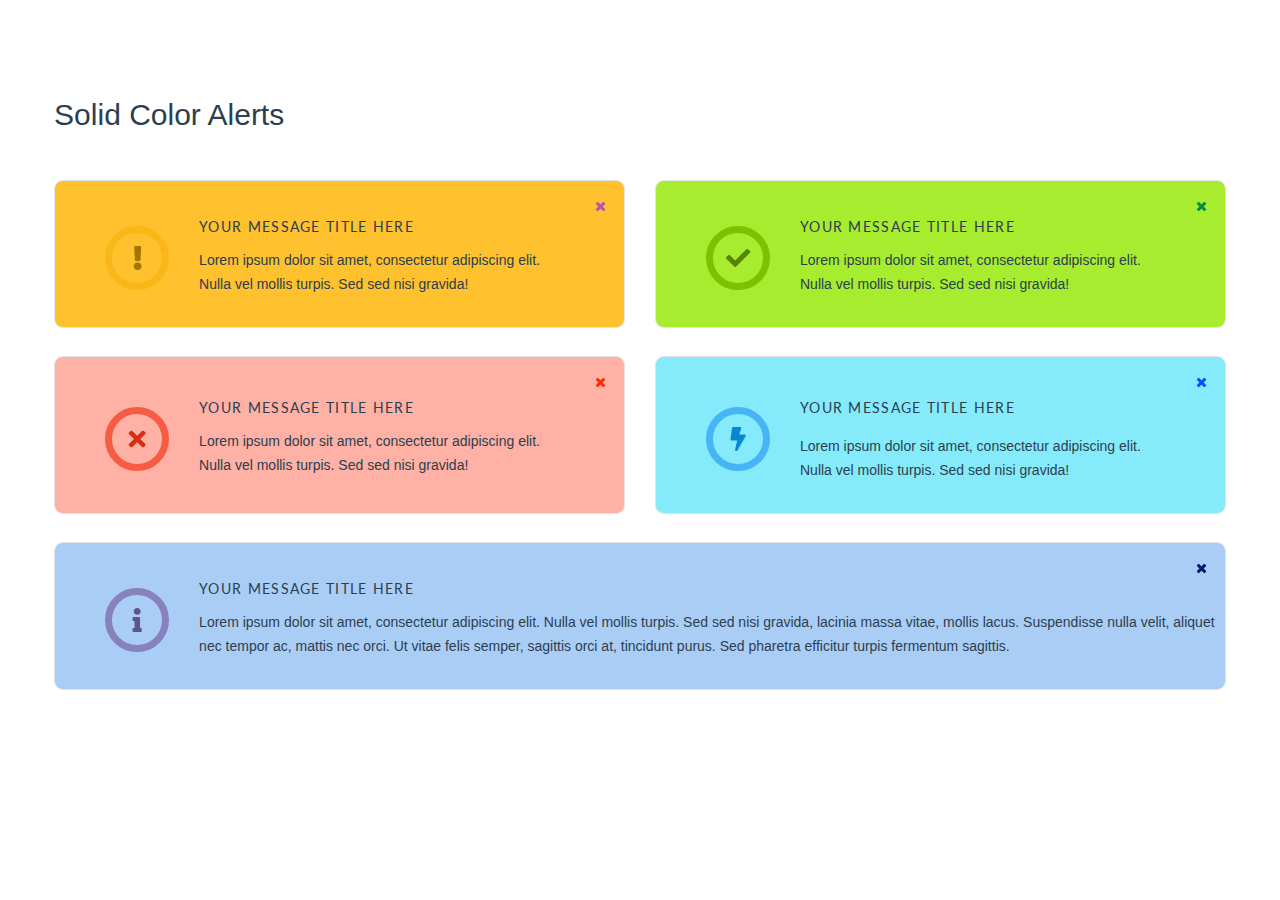
<file: homework2/index.html>
<!DOCTYPE html>
<html lang="en">
  <head>
    <meta charset="UTF-8" />
    <meta http-equiv="X-UA-Compatible" content="IE=edge" />
    <meta name="viewport" content="width=device-width, initial-scale=1.0" />
    <link rel="preconnect" href="https://fonts.googleapis.com" />
    <link rel="preconnect" href="https://fonts.gstatic.com" crossorigin />
    <link rel="preconnect" href="https://fonts.googleapis.com" />
    <link rel="preconnect" href="https://fonts.gstatic.com" crossorigin />
    <link
      href="https://fonts.googleapis.com/css2?family=Lato:ital,wght@0,900;1,300&display=swap"
      rel="stylesheet"
    />
    <link rel="stylesheet" href="./styles/index.css" />
    <title>Document</title>
  </head>
  <body>
    <main>
      <p class="alert-text">Solid Color Alerts</p>
      <div class="main-div">
        <div class="main-div-child">
          <div class="icon-exclamation">
            <img src="./assets/exclamation.png" alt="icon" />
          </div>
          <div>
            <p class="heading-sm-p">YOUR MESSAGE TITLE HERE</p>
            <p class="description">
              Lorem ipsum dolor sit amet, consectetur adipiscing elit. <br> Nulla vel
              mollis turpis. Sed sed nisi gravida!
            </p>
          </div>
          <img class="cancel cancel-1" src="./assets/cancel.png" alt="icon">
        </div>
        <div class="main-div-child">
          <div class="icon-checkmark">
            <img src="./assets/checkmark.png" alt="icon" />
          </div>
          <div>
            <p class="heading-sm-p">YOUR MESSAGE TITLE HERE</p>
            <p class="description">
              Lorem ipsum dolor sit amet, consectetur adipiscing elit. <br> Nulla vel
              mollis turpis. Sed sed nisi gravida!
            </p>
          </div>
          <img class="cancel cancel-2" src="./assets/cancel.png" alt="icon">
        </div>
        <div class="main-div-child">
          <div class="icon-nah">
            <img src="./assets/naah.png" alt="icon" />
          </div>
          <div>
            <p class="heading-sm-p">YOUR MESSAGE TITLE HERE</p>
            <p class="description">
              Lorem ipsum dolor sit amet, consectetur adipiscing elit. <br>  Nulla vel
              mollis turpis. Sed sed nisi gravida!
            </p>
          </div>
          <img class="cancel cancel-3" src="./assets/cancel.png" alt="icon">
        </div>
        <div class="main-div-child">
          <div class="icon-thunder">
            <img src="./assets/thunder.png" alt="icon" />
          </div>
          <div class="description">
            <p class="heading-sm-p">YOUR MESSAGE TITLE HERE</p>
            <p>
              Lorem ipsum dolor sit amet, consectetur adipiscing elit. <br>  Nulla vel
              mollis turpis. Sed sed nisi gravida!
            </p>
          </div>
          <img class="cancel cancel-4" src="./assets/cancel.png" alt="icon">
        </div>
        <div class="main-div-child">
          <div class="icon-i">
            <img src="./assets/i.png" alt="icon" />
          </div>
          <div>
            <p class="heading-sm-p">YOUR MESSAGE TITLE HERE</p>
            <p class="description">
              Lorem ipsum dolor sit amet, consectetur adipiscing elit. Nulla vel
              mollis turpis. Sed sed nisi gravida, lacinia massa vitae, mollis
              lacus. Suspendisse nulla velit, aliquet nec tempor ac, mattis nec
              orci. Ut vitae felis semper, sagittis orci at, tincidunt purus.
              Sed pharetra efficitur turpis fermentum sagittis.
            </p>
          </div>
          <img class="cancel cancel-5" src="./assets/cancel.png" alt="icon">
        </div>
      </div>
    </main>
  </body>
</html>
</file>
<file: homework2/styles/index.css>
/* http://meyerweb.com/eric/tools/css/reset/ 
   v2.0 | 20110126
   License: none (public domain)
*/
html, body, div, span, applet, object, iframe,
h1, h2, h3, h4, h5, h6, p, blockquote, pre,
a, abbr, acronym, address, big, cite, code,
del, dfn, em, img, ins, kbd, q, s, samp,
small, strike, strong, sub, sup, tt, var,
b, u, i, center,
dl, dt, dd, ol, ul, li,
fieldset, form, label, legend,
table, caption, tbody, tfoot, thead, tr, th, td,
article, aside, canvas, details, embed,
figure, figcaption, footer, header, hgroup,
menu, nav, output, ruby, section, summary,
time, mark, audio, video {
  margin: 0;
  padding: 0;
  border: 0;
  font-size: 100%;
  font: inherit;
  vertical-align: baseline;
}

/* HTML5 display-role reset for older browsers */
article, aside, details, figcaption, figure,
footer, header, hgroup, menu, nav, section {
  display: block;
}

body {
  line-height: 1;
}

ol, ul {
  list-style: none;
}

blockquote, q {
  quotes: none;
}

blockquote:before, blockquote:after,
q:before, q:after {
  content: "";
  content: none;
}

table {
  border-collapse: collapse;
  border-spacing: 0;
}

html {
  font-size: 62.5%;
}

main {
  width: 117.178rem;
  margin: 0 auto;
  padding: 10rem 0 0 0;
}
main .alert-text {
  font-family: "Lato light", sans-serif;
  font-size: 3rem;
  color: #2c3e50;
  margin-bottom: 5rem;
}
main .description {
  font-family: "Lato black", sans-serif;
  font-size: 1.4rem;
  color: #2C3E50;
  line-height: 171.4%;
}
main .main-div {
  display: grid;
  column-gap: 3rem;
  row-gap: 2.8rem;
  grid-template-columns: 1fr 1fr;
}
main .main-div .heading-sm-p {
  font-family: "Lato", sans-serif;
  font-size: 1.4rem;
  color: #2c3e50;
  letter-spacing: 0.13rem;
  margin-bottom: 1.5rem;
}
main .main-div .main-div-child {
  display: flex;
  gap: 3rem;
  align-items: center;
}
main .main-div .main-div-child:nth-child(1) {
  border: 1px solid #e2e6e7;
  padding: 3.9rem 1rem 3rem 5rem;
  border-radius: 0.9rem;
  position: relative;
  background-color: #FFC12D;
}
main .main-div .main-div-child:nth-child(2) {
  border: 1px solid #e2e6e7;
  padding: 3.9rem 1rem 3rem 5rem;
  border-radius: 0.9rem;
  position: relative;
  background-color: #A7EC2F;
}
main .main-div .main-div-child:nth-child(3) {
  border: 1px solid #e2e6e7;
  padding: 3.9rem 1rem 3rem 5rem;
  border-radius: 0.9rem;
  position: relative;
  background-color: #FEB1A4;
}
main .main-div .main-div-child:nth-child(4) {
  border: 1px solid #e2e6e7;
  padding: 3.9rem 1rem 3rem 5rem;
  border-radius: 0.9rem;
  position: relative;
  background-color: #85EBFA;
}
main .main-div .main-div-child:nth-child(5) {
  border: 1px solid #e2e6e7;
  padding: 3.9rem 1rem 3rem 5rem;
  border-radius: 0.9rem;
  position: relative;
  background-color: #AACDF6;
}
main .main-div .main-div-child .icon-exclamation {
  width: 5rem;
  height: 5rem;
  border: 0.7rem solid #f9b718;
  border-radius: 50%;
  background-color: transparent;
  flex-shrink: 0;
  display: flex;
  align-items: center;
  justify-content: center;
}
main .main-div .main-div-child .icon-checkmark {
  width: 5rem;
  height: 5rem;
  border: 0.7rem solid #7bc200;
  border-radius: 50%;
  background-color: transparent;
  flex-shrink: 0;
  display: flex;
  align-items: center;
  justify-content: center;
}
main .main-div .main-div-child .icon-nah {
  width: 5rem;
  height: 5rem;
  border: 0.7rem solid #f55c43;
  border-radius: 50%;
  background-color: transparent;
  flex-shrink: 0;
  display: flex;
  align-items: center;
  justify-content: center;
}
main .main-div .main-div-child .icon-thunder {
  width: 5rem;
  height: 5rem;
  border: 0.7rem solid #47b4f6;
  border-radius: 50%;
  background-color: transparent;
  flex-shrink: 0;
  display: flex;
  align-items: center;
  justify-content: center;
}
main .main-div .main-div-child .icon-i {
  width: 5rem;
  height: 5rem;
  border: 0.7rem solid #8781bd;
  border-radius: 50%;
  background-color: transparent;
  flex-shrink: 0;
  display: flex;
  align-items: center;
  justify-content: center;
}
main .main-div .main-div-child .cancel-1 {
  position: absolute;
  top: 1.8rem;
  right: 1.8rem;
  filter: invert(10%) sepia(50%) saturate(5268%) hue-rotate(245deg) brightness(70%) contrast(100%);
}
main .main-div .main-div-child .cancel-2 {
  position: absolute;
  top: 1.8rem;
  right: 1.8rem;
  filter: invert(26%) sepia(89%) saturate(1583%) hue-rotate(95deg) brightness(60%) contrast(106%);
}
main .main-div .main-div-child .cancel-3 {
  position: absolute;
  top: 1.8rem;
  right: 1.8rem;
  filter: invert(16%) sepia(99%) saturate(7404%) hue-rotate(4deg) brightness(95%) contrast(118%);
}
main .main-div .main-div-child .cancel-4 {
  position: absolute;
  top: 1.8rem;
  right: 1.8rem;
  filter: invert(100%) sepia(16%) saturate(7463%) hue-rotate(222deg) brightness(119%) contrast(115%);
}
main .main-div .main-div-child .cancel-5 {
  position: absolute;
  top: 1.8rem;
  right: 1.8rem;
  filter: invert(100%) sepia(16%) saturate(7463%) hue-rotate(222deg) brightness(50%) contrast(115%);
}
main .main-div .main-div-child:last-child {
  grid-column: 1/span 2;
}

/*# sourceMappingURL=index.css.map */
</file>
